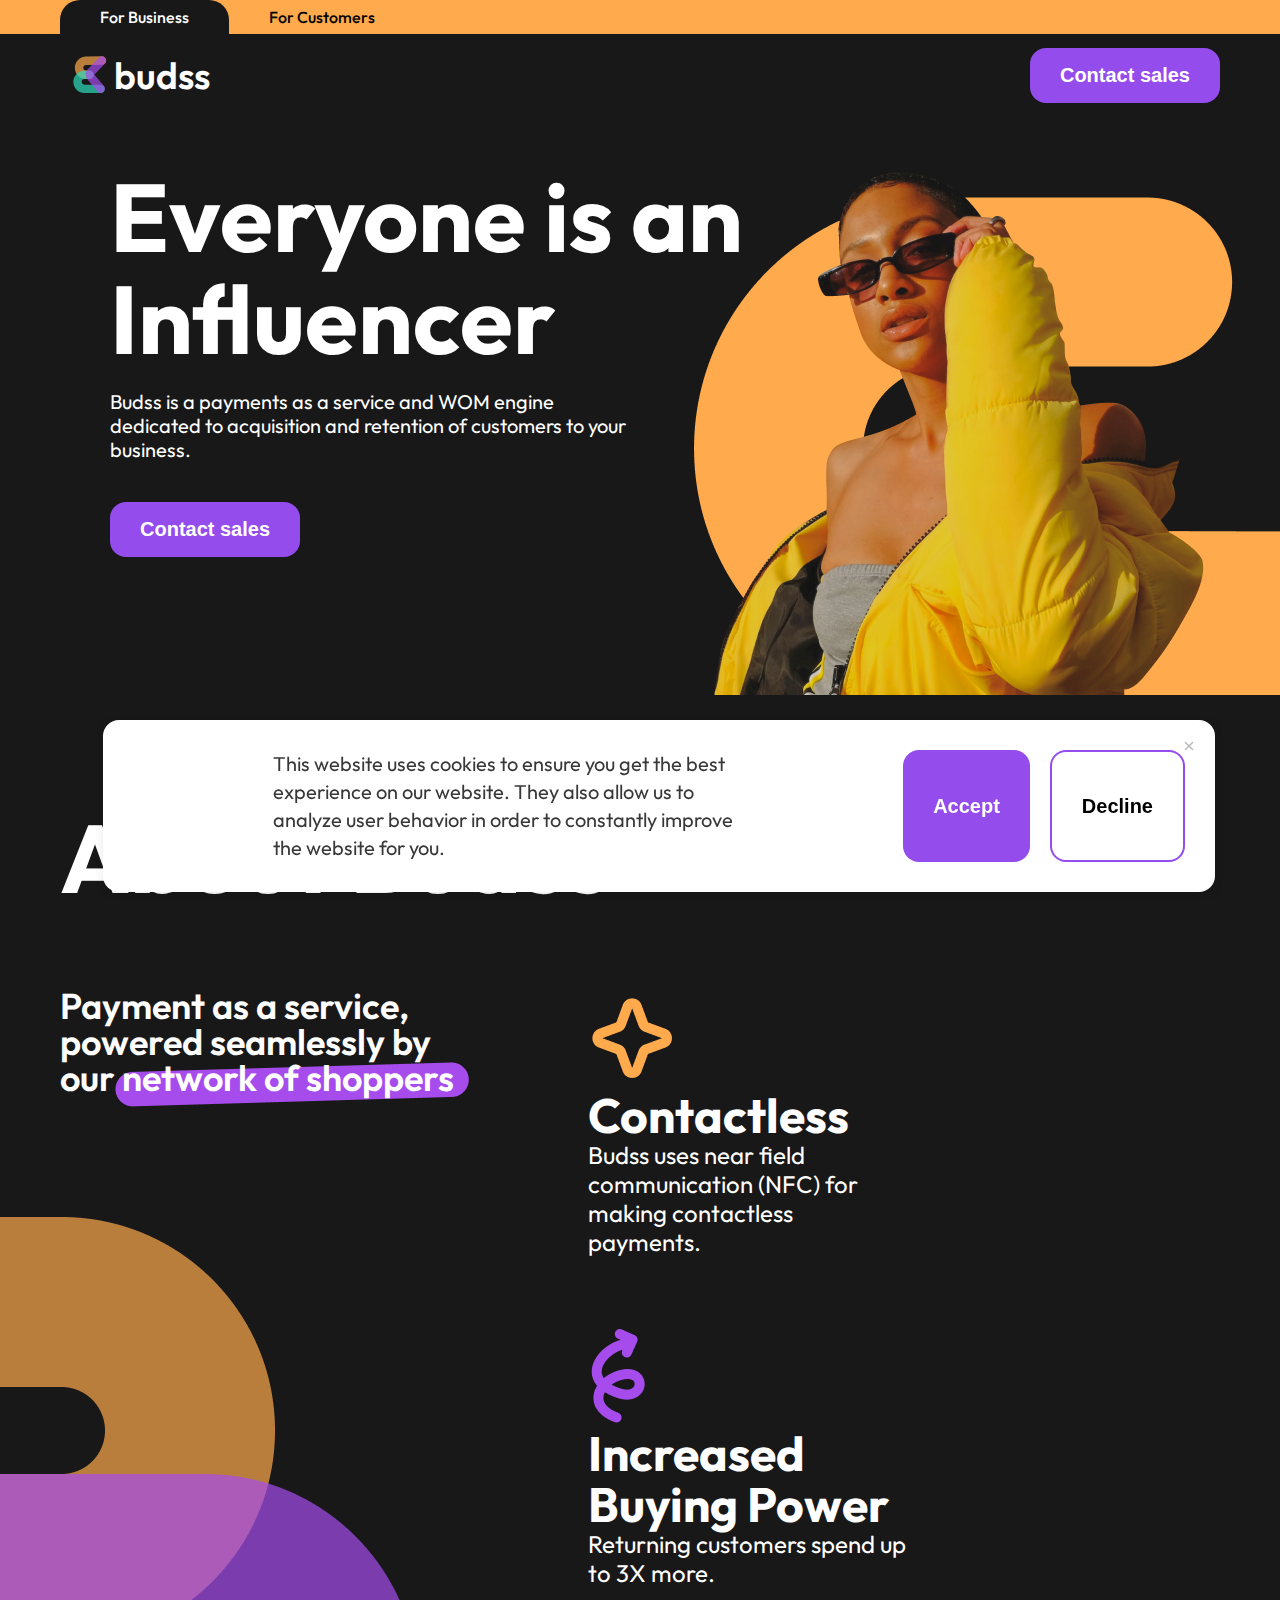
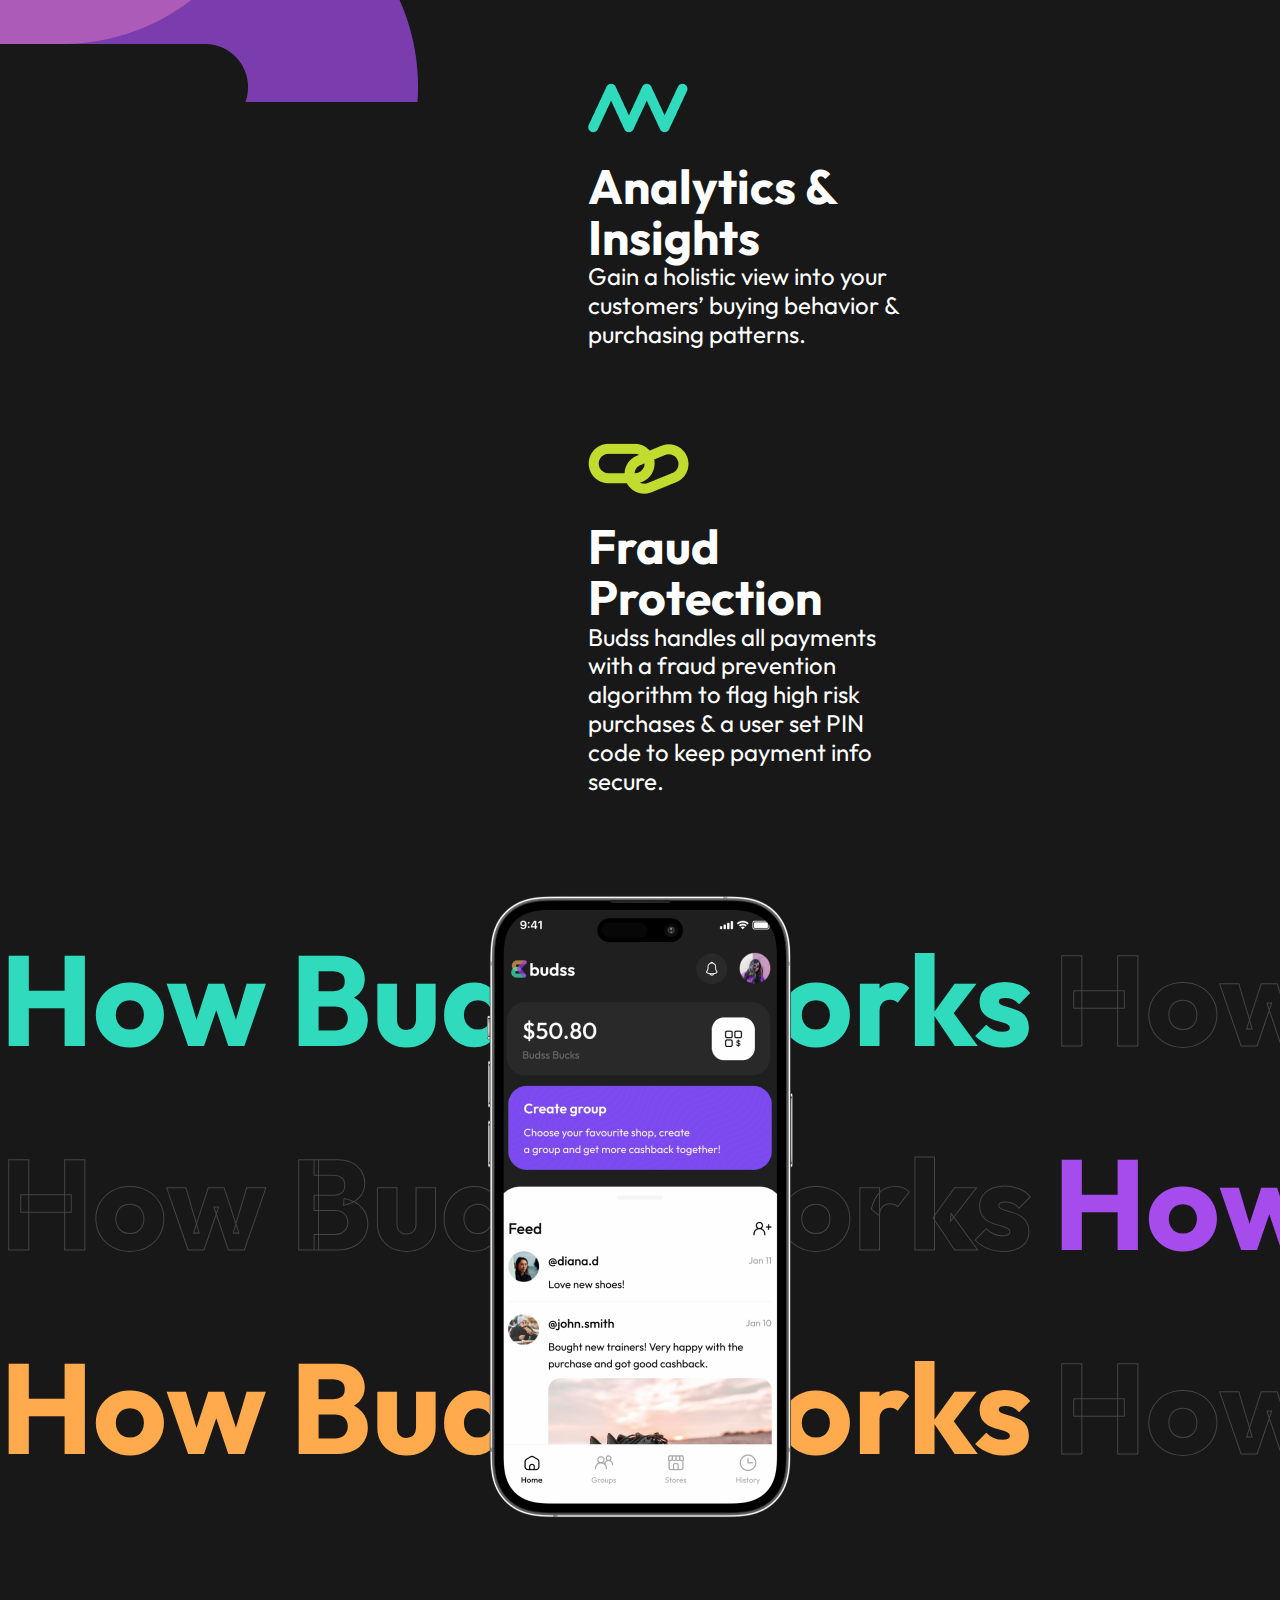
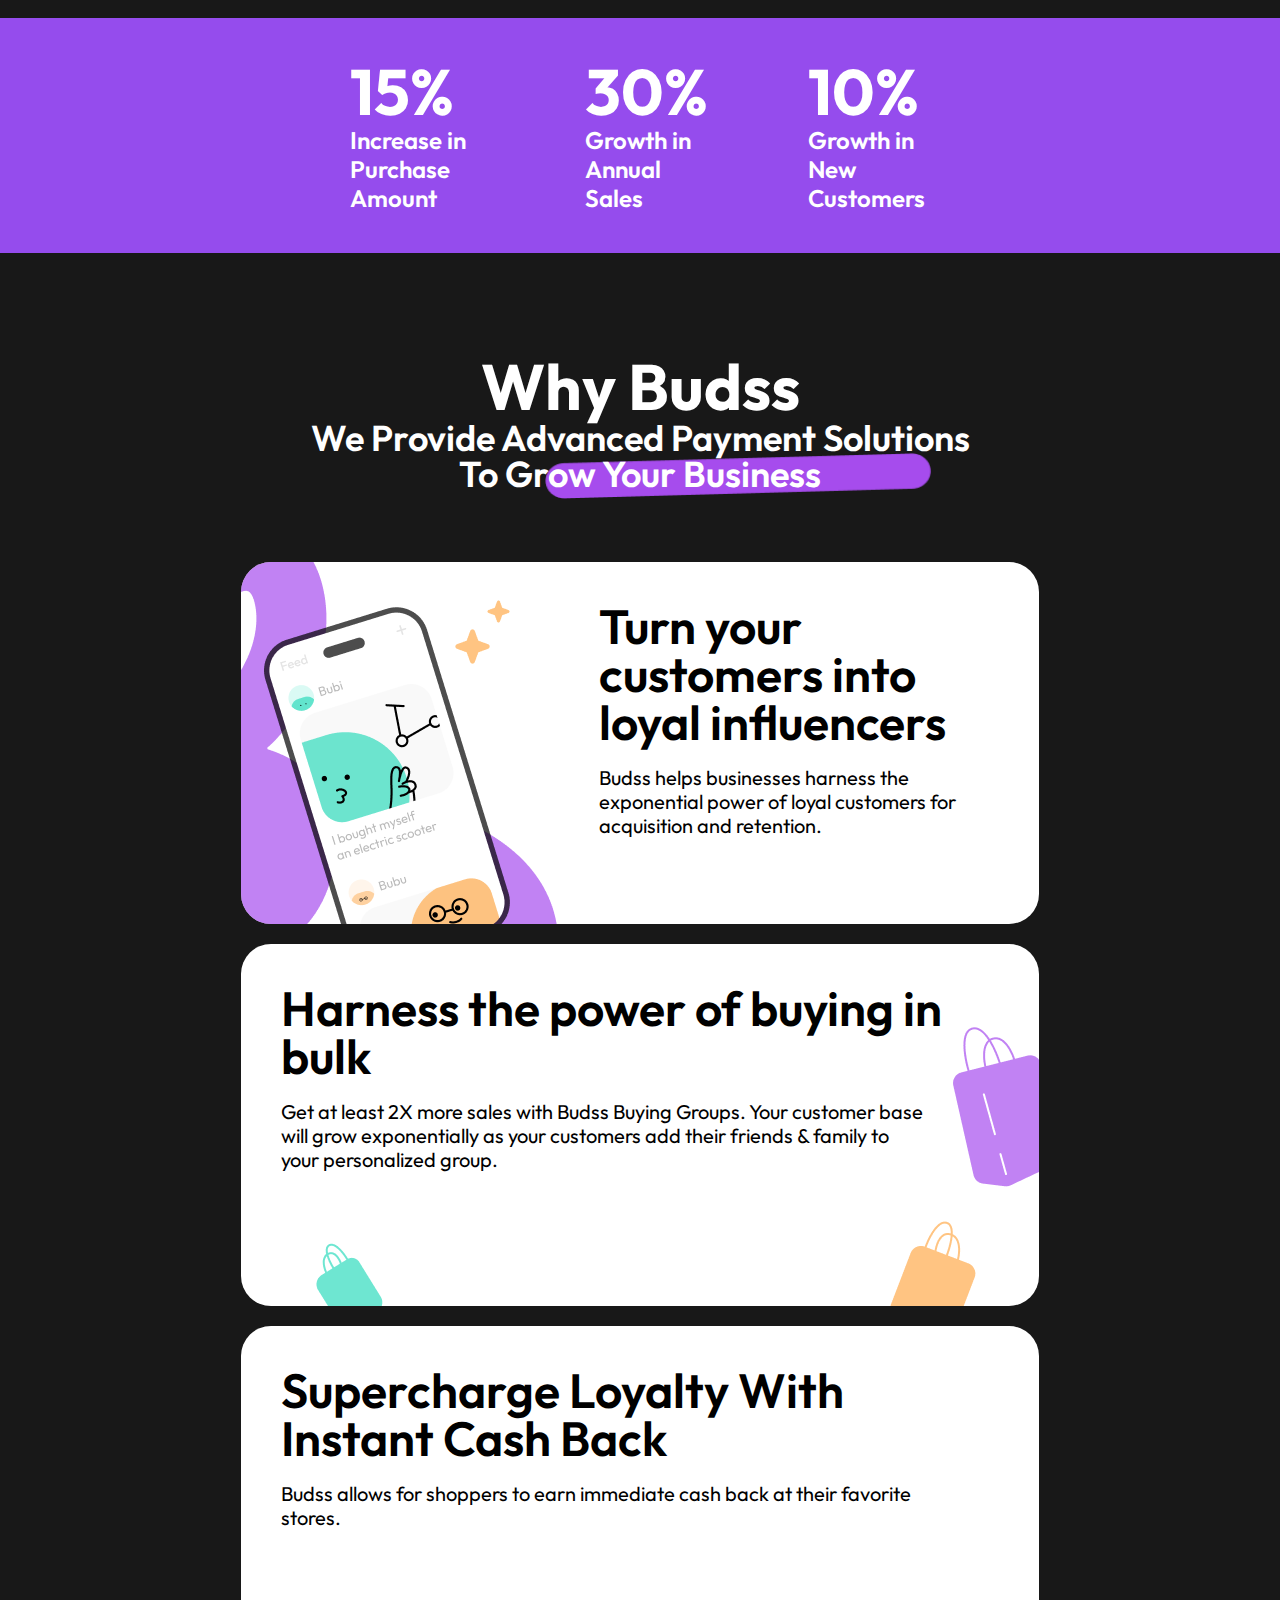
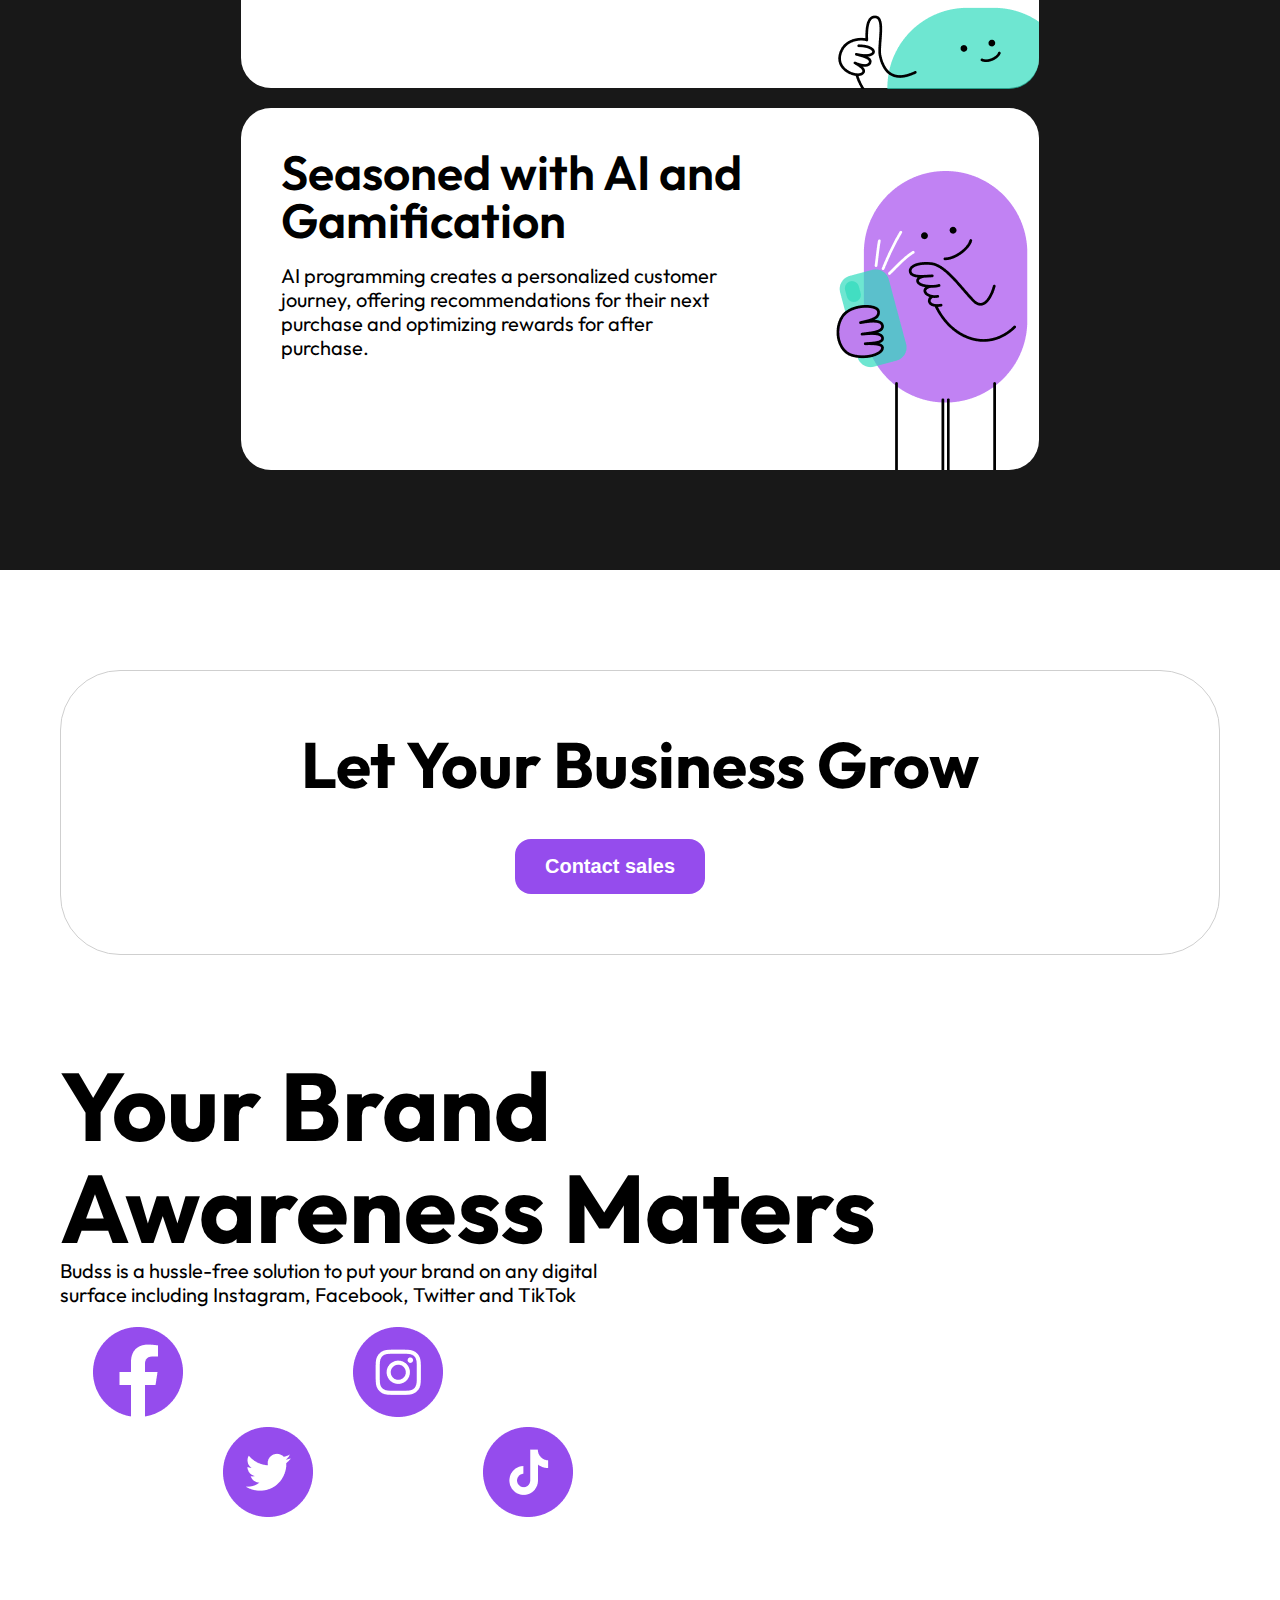
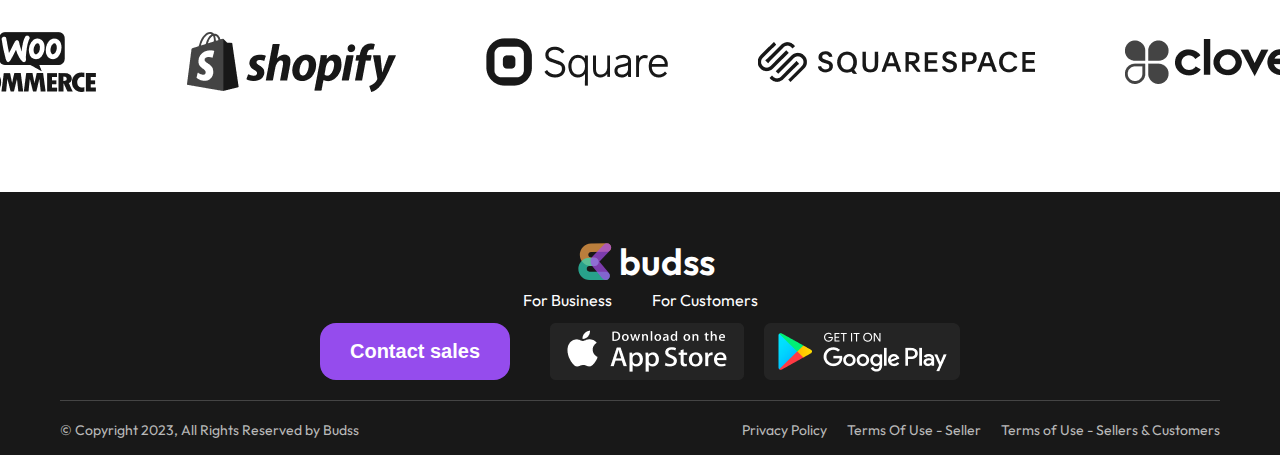
<file: budss/index.html>
<!DOCTYPE html>
<html lang="en">
<head>
    <meta charset="UTF-8">
    <meta name="viewport" content="width=device-width, initial-scale=1.0">
    <meta http-equiv="X-UA-Compatible" content="ie=edge">
    <title>Budss</title>

    <link rel="stylesheet" href="css/reset.css">
    <link rel="stylesheet" href="css/style.css">
</head>
<body>


<header class="header">
    <div class="menu__container">
        <nav class="menu">
            <ul class="menu__list">
                <li class="menu__list--item">
                    <a href="#" class="menu__list--link menu__active">For Business</a>
                </li>
                <li class="menu__list--item">
                    <a href="#" class="menu__list--link">For Customers</a>
                </li>
            </ul>
        </nav>
    </div>
    <div class="main-header">
        <a href="" class="logo">
            <img src="images/logo.svg" alt="" class="logo__img">
            <p class="logo__title">budss</p>
        </a>
        <button class="menu__btn">
            <span></span>
            <span></span>
            <span></span>
        </button>
        <button class="button__header button__menu" onclick="sendContacts()">
            Contact sales
        </button>
    </div>

    <div class="header__menu--list--mobile">
        <img src = "./images/Burger.png" alt="" class="burger">
        <button class="button__header button__menu--list--mobile" onclick="sendContacts()">
            Contact sales
        </button>
        <div class="footer__menu mobile__menu">
            <a href="#" class="menu__link">For Business</a>
            <a href="#" class="menu__link">For Customers</a>
            <a href="#" class="menu__link">Privacy Policy</a>
            <a href="#" class="menu__link">Terms Of Use - Seller</a>
            <a href="#" class="menu__link">Terms of Use - Sellers & Customers</a>
        </div>
    </div>
</header>


<main class="main">
    <section class="top">
        <div class="container top--inner">
            <div class="top__content">
                <div class="top__title">
                    Everyone is an Influencer
                </div>
                <div class="top__text">
                    Budss is a payments as a service and WOM engine dedicated to acquisition
                    and retention of customers to your business.
                </div>
                <button class="button__header" onclick="sendContacts()">
                    Contact sales
                </button>
            </div>
            <picture class="top__img">
                <source media="(max-width: 555px)" srcset="./images/top-content-min.png">
                <img src="./images/top-content.png" alt="" class="top__img-l">
            </picture>
        </div>
    </section>

    <section class="second">
        <div class="container second--inner">
            <div class="second__title">
                About Budss
            </div>
            <div class="second__content">
                <div class="second__text">
                    Payment as a service, powered seamlessly by our network of shoppers
                </div>
                <img src="./images/second_content-2.png" alt="" class="second_content-2">
                <img src="./images/second_content-1.png" alt="" class="second_content-1">
                <nav class="second__content__nav">
                    <ul class="second__content__nav--item">
                        <li class="second__content__nav--unit">
                            <div class="second__content__nav--unit--description">
                                <picture class="">
                                    <img src="./images/sc-1.png" alt="" class="">
                                </picture>
                                <div class="unit__description--title">
                                    Contactless
                                </div>
                                <div class="unit__description--text">
                                    Budss uses near field communication (NFC) for making contactless payments.
                                </div>
                            </div>
                        </li>
                        <li class="second__content__nav--unit">
                            <div class="second__content__nav--unit--description">
                                <picture class="">
                                    <img src="./images/sc-2.png" alt="" class="">
                                </picture>
                                <div class="unit__description--title">
                                    Increased Buying Power
                                </div>
                                <div class="unit__description--text">
                                    Returning customers spend up to 3X more.
                                </div>
                            </div>
                        </li>
                        <li class="second__content__nav--unit">
                            <div class="second__content__nav--unit--description">
                                <picture class="">
                                    <img src="./images/sc-3.png" alt="" class="">
                                </picture>
                                <div class="unit__description--title">
                                    Analytics & Insights
                                </div>
                                <div class="unit__description--text">
                                    Gain a holistic view into your customers’ buying behavior & purchasing patterns.
                                </div>
                            </div>
                        </li>
                        <li class="second__content__nav--unit">
                            <div class="second__content__nav--unit--description">
                                <picture class="">
                                    <img src="./images/sc-4.png" alt="" class="">
                                </picture>
                                <div class="unit__description--title">
                                    Fraud Protection
                                </div>
                                <div class="unit__description--text">
                                    Budss handles all payments with a fraud prevention algorithm to flag high risk
                                    purchases & a user set PIN code to keep payment info secure.
                                </div>
                            </div>
                        </li>
                    </ul>
                </nav>
            </div>
        </div>
    </section>


    <section class="third">
        <div class="container third--inner">
            <div class="text__iphone__content">
                <div class="first__line line">
                    <div class="blue__text">
                        How Budss Works
                    </div>
                    <div class="transparent">
                        How Budss Works
                    </div>
                    <div class="blue__text">
                        How Budss Works
                    </div>
                </div>
                <div class="second__line line">
                    <div class="transparent">
                        How Budss Works
                    </div>
                    <div class="lilac__text">
                        How Budss Works
                    </div>
                    <div class="transparent">
                        How Budss Works
                    </div>
                </div>
                <div class="third__line line">
                    <div class="orange__text">
                        How Budss Works
                    </div>
                    <div class="transparent">
                        How Budss Works
                    </div>
                    <div class="orange__text">
                        How Budss Works
                    </div>
                </div>
            </div>
            <div class="img__iphone">
                <picture class="iphone">
                    <source srcset="./images/iphone-min.png" media="(max-width: 770px)">
                    <img src="./images/iphone.png" alt="" class="">
                </picture>
            </div>
        </div>
    </section>


    <section class="fourth">
        <div class="container fourth--inner">
            <div class="fourth__content">
                <div class="percent">15%</div>
                <div class="percent__description">Increase in Purchase Amount</div>
            </div>
            <div class="fourth__content">
                <div class="percent">30%</div>
                <div class="percent__description">Growth in Annual Sales</div>
            </div>
            <div class="fourth__content">
                <div class="percent">10%</div>
                <div class="percent__description">Growth in New Customers</div>
            </div>
        </div>
    </section>


    <section class="fifth">
        <div class="container fifth--inner">
            <div class="fifth__title">
                Why Budss
            </div>
            <div class="fifth__text">
                We Provide Advanced Payment Solutions To Grow Your Business
            </div>
            <img alt='' src="./images/second_content-2.png" class="content-2">
            <div class="fifth__content">
                <div class="fifth__block">

                    <div class="fifth__content--t">
                        <div class="fifth__block--title">
                            Turn your customers into loyal influencers
                        </div>
                        <div class="fifth__block--text">
                            Budss helps businesses harness the exponential power of loyal customers for acquisition and
                            retention.
                        </div>
                    </div>
                    <picture>
                        <source srcset="./images/fifth-1-min.png" media="(max-width: 360px)">
                        <img src="./images/fifth-1.png" alt="" class="img__first">
                    </picture>
                </div>
                <div class="fifth__block">
                    <div class="fifth__content--t">
                        <div class="fifth__block--title">
                            Harness the power of buying in bulk
                        </div>
                        <div class="fifth__block--text">
                            Get at least 2X more sales with Budss Buying Groups. Your customer base will grow
                            exponentially as your customers add their friends & family to your personalized group.
                        </div>
                    </div>
                    <div class="img__second__fifth">
                        <img src="./images/fifth-2-1.png" alt="" class="fifth-2-1">
                        <img src="./images/fifth-2-2.png" alt="" class="fifth-2-2">
                        <img src="./images/fifth-2-3.png" alt="" class="fifth-2-3">
                    </div>
                </div>
                <div class="fifth__block">
                    <div class="fifth__content--t">
                        <div class="fifth__block--title">
                            Supercharge Loyalty With Instant Cash Back
                        </div>
                        <div class="fifth__block--text">
                            Budss allows for shoppers to earn immediate cash back at their favorite stores.
                        </div>
                    </div>
                    <img src="./images/fifth-3.png" alt="" class="fifth-3">
                </div>
                <div class="fifth__block">
                    <div class="fifth__content--t">
                        <div class="fifth__block--title">
                            Seasoned with AI and Gamification
                        </div>
                        <div class="fifth__block--text">
                            AI programming creates a personalized customer journey, offering recommendations for their
                            next
                            purchase and optimizing rewards for after purchase.
                        </div>
                    </div>
                    <img src="./images/fifth-4.png" alt="" class="fifth-4">
                </div>
            </div>
        </div>
    </section>

    <section class="sixth">
        <div class="container sixth--inner">
            <div class="sixth__title">
                Let Your Business Grow
            </div>
            <button class="button__header" onclick="sendContacts()">
                Contact sales
            </button>
        </div>
    </section>

    <section class="seventh">
        <div class="container seventh--inner">
            <div class="seventh__t">
                <div class="seventh__title">
                    Your Brand Awareness Maters
                </div>
                <div class="seventh__text">
                    Budss is a hussle-free solution to put your brand on any digital surface including Instagram,
                    Facebook, Twitter and TikTok
                </div>
            </div>
            <picture class="social">
                <img src="./images/facebook.png" alt="Facebook" class="social__top">
                <img src="./images/twitter.png" alt="Twitter" class="social__bottom">
                <img src="./images/inst.png" alt="Instagram" class="social__top">
                <img src="./images/tiktok.png" alt="TikTok" class="social__bottom">
            </picture>
        </div>
        <div class="company">
            <picture class="company__logos">
                <img src="./images/woo.png" alt="Woo">
                <img src="./images/shopify.png" alt="Shopify">
                <img src="./images/squere.png" alt="Squere">
                <img src="./images/squarespace.png" alt="squarespace">
                <img src="./images/clover.png" alt="Clover">
            </picture>
        </div>
    </section>

</main>

<div id="popup-overlay">
    <div id="popup">
        <div class="closeBtn" onclick="hidePopup()">
            <img src="./images/closeBlack.png" alt="" class="close">
        </div>
        <div class="cookies__text">
            This website uses cookies to ensure you get the best experience on our website.
            They also allow us to analyze user behavior in order to constantly improve the website for you.
        </div>
        <div class="cookies__buttons">
            <button class="accept" onclick="hidePopup()">
                Accept
            </button>
            <button class="decline" onclick="hidePopup()">
                Decline
            </button>
        </div>
    </div>
</div>

<div id="contacts--send--overlay">
    <div id="contacts--send">
        <form action="" class="contacts__form">
            <div class="closeBtnForm" onclick="closeWindow()">
                <img src="./images/closeBlack.png" alt="" class="close">
            </div>
            <label>
                <p>Name <span class="star">*</span></p>
                <input type="text" class="name input requiredInput" placeholder="Enter name" required>
            </label>
            <label>
                <p>Email <span class="star">*</span></p>
                <input type="email" class="email input requiredInput" placeholder="Enter email" required>
            </label>
            <label>
                <p>Phone number <span class="star">*</span></p>
                <input type="tel" id = "numberPhone" name = "phone" class="numberPhone input requiredInput"
                       placeholder="+7(000)000-00-00" required>
            </label>
            <label>
                <p>Company</p>
                <input type="text" class="company__input input" placeholder="Enter company">
            </label>
            <label>
                <p>Website/Store URL</p>
                <input type="text" class="website input" placeholder="Enter Website/Store URL">
            </label>
        </form>
        <p class="privacyPolicy">By submitting this form you are agreeing to Budss’s <a>Privacy Policy</a>
            and <a>Terms of Use</a></p>
        <button class="contacts__sales" onclick="hideContacts()" type="submit">
            Contact sales
        </button>
    </div>
</div>

<div id="finish__send__contacts">
    <div id="finish__send">
        <div class="closeBtnFinish" onclick="closeWindow()">
            <img src="./images/closeBlack.png" alt="" class="close">
        </div>
        <img alt="" src="./images/send__contacts.png" class="img__finish--send">
        <div class="thanks__title">
            Thank you!
        </div>
        <div class="thanks__text">
            Thank you, we have received your application and will contact you soon!
        </div>
        <button class="superBtn" onclick="closeWindow()">
            Super!
        </button>
    </div>
</div>

<footer class="footer">
    <div class="footer__content">
        <a href="" class="logo__footer">
            <img src="images/logo.svg" alt="" class="logo__img">
            <p class="logo__title">budss</p>
        </a>
        <div class="footer__menu">
            <a href="#" class="menu__link">For Business</a>
            <a href="#" class="menu__link">For Customers</a>
            <a class="menu__link mobile">Privacy Policy</a>
            <a class="menu__link mobile">Terms Of Use - Seller</a>
            <a class="menu__link mobile">Terms of Use - Sellers & Customers</a>
        </div>
        <div class="app_content">
            <button class="button__footer" onclick="sendContacts()">
                Contact sales
            </button>
            <picture class="app">
                <img src="./images/appstore.png" alt="">
                <img src="./images/googleplay.png" alt="">
            </picture>
        </div>
    </div>
    <hr/>
    <div class="footer__bottom">
        <div class="footer__copyright">
            © Copyright 2023, All Rights Reserved by Budss
        </div>
        <nav class="footer__menu">
            <ul class="footer__menu--item">
                <li class="footer__menu--link"><a href="#">Privacy Policy</a></li>
                <li class="footer__menu--link"><a href="#">Terms Of Use - Seller</a></li>
                <li class="footer__menu--link"><a href="#">Terms of Use - Sellers & Customers</a></li>
            </ul>
        </nav>
    </div>
</footer>
<script src="./js/main.js"></script>
</body>
</html>
</file>
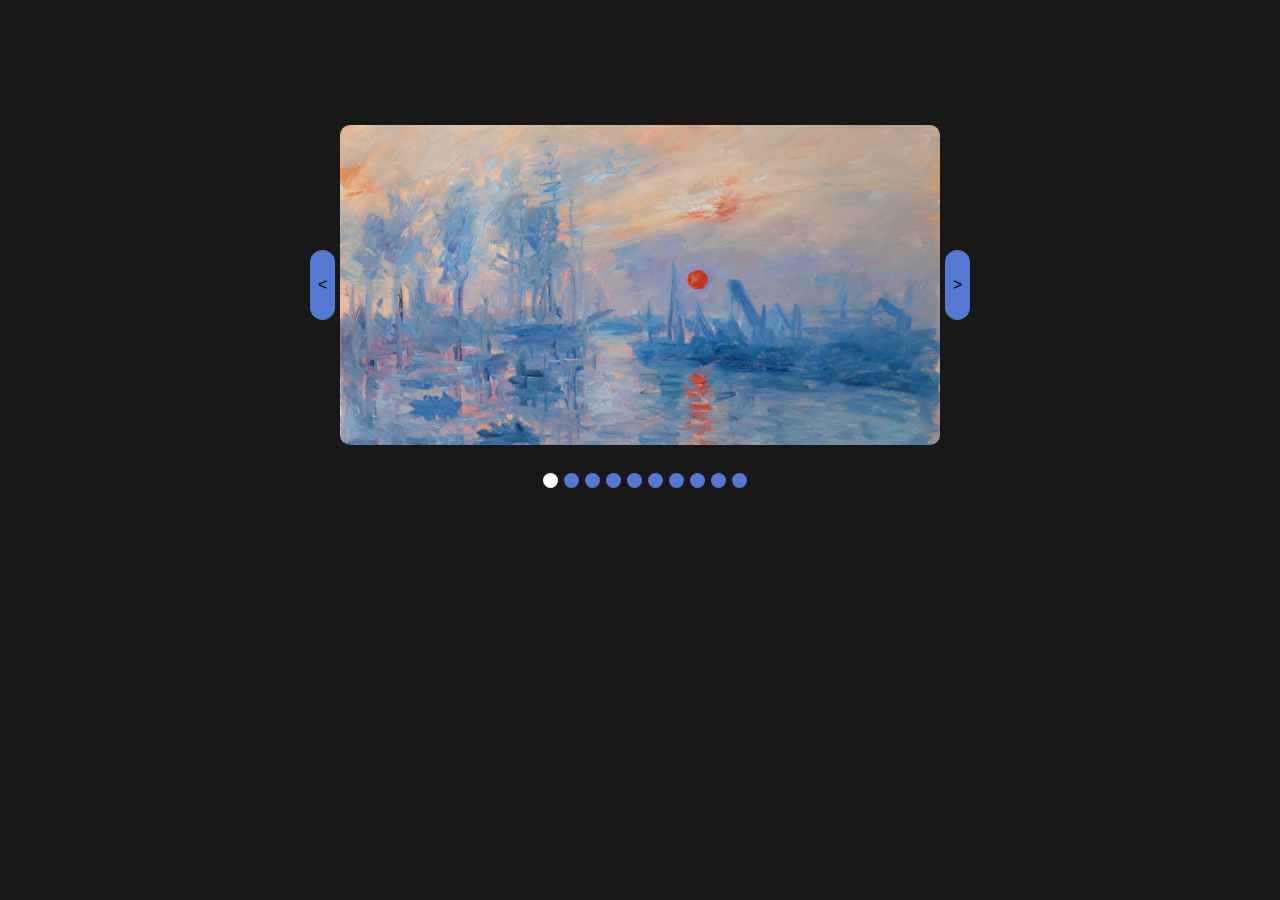
<file: slider/index.html>
<!DOCTYPE html>
<html lang="en">
<head>
    <meta charset="UTF-8">
    <meta name="viewport" content="width=device-width, initial-scale=1.0">
    <meta http-equiv="X-UA-Compatible" content="ie=edge">
    <title>Slider</title>
    <link rel="stylesheet" href="styles.css">
</head>
<body>
<div id="main">
    <button id = "btnL" class="left btn" onclick="left()"><</button>
        <div id="scr" class="img"></div>
    <button id = "btnR" class="right btn" onclick="right()">></button>
        <div class="dotsContainer" ></div>
</div>
<script src="script.js"></script>
</body>
</html>
</file>
<file: budss/css/style.css>
@font-face {
    font-family: 'Outfit';
    font-weight: 400;
    font-style: normal;
    src: url("./../fonts/Outfit-Regular.woff") format('woff');
}
@font-face {
    font-family: 'Outfit';
    font-weight: 500;
    font-style: normal;
    src: url("./../fonts/Outfit-Medium.woff2") format('woff2');
}
@font-face {
    font-family: 'Outfit';
    font-weight: 600;
    font-style: normal;
    src: url("./../fonts/Outfit-SemiBold.woff") format('woff');
}
@font-face {
    font-family: 'Outfit';
    font-weight: 700;
    font-style: normal;
    src: url("./../fonts/Outfit-Bold.woff2") format('woff2');
}
html {
    background-color: #181818;
    font-family: Outfit;
    box-sizing: border-box;
}

*,
*::after,
*::before {
    box-sizing: inherit;
}

button{
    cursor: pointer;
}
.container {
    max-width: 1440px;
    margin: 0 auto;
}

.menu__container {
    background-color: #FFAA4C;
}

.menu__list {
    display: flex;
    margin-left: 60px;
}

.menu__list--item {
    display: flex;
    justify-content: center;
    align-items: center;
    gap: 10px;
    color: black;
}

.menu__list--link {
    color: black;
    font-size: 16px;
    font-weight: 500;
    padding: 9px 40px;
    border-radius: 20px 20px 0 0;
}

a {
    text-decoration: none;
    color: inherit;
}

ul {
    list-style: none;
}

.menu__active {
    background-color: #181818;
    color: white;
}

.main-header {
    display: flex;
    justify-content: space-between;
    align-items: center;
}

.header__menu--list--mobile {
    display: none;
}

.menu__btn {
    display: none;
    width: 40px;
    height: 40px;
    background-color: transparent;
    flex-direction: column;
    justify-content: space-between;
    border: none;
    padding: 10px 8px;
    margin-right: 16px;
}

.menu__btn span {
    height: 2px;
    width: 24px;
    background-color: white;
}

.button__menu--list--mobile {
    display: none;
}

.logo {
    display: flex;
    margin: 11px 0 11px 60px;
    align-items: center;
}

.logo__img {
    padding: 11px 7px 11px 13px;
}

.logo__title {
    color: white;
    font-size: 37px;
    font-style: normal;
    font-weight: 600;
    line-height: 17px;
    text-align: center;
}

.button__header {
    padding: 16px 30px;
    margin-right: 60px;
    background-color: #954CED;
    border-radius: 16px;
    border: #954CED;
    color: white;
    font-size: 20px;
    font-weight: 600;
}

.top {
    padding: 50px 0 150px;
}

.top__content {
    color: white;
    margin-left: 110px;
}

.top__title {
    width: 671px;
    font-size: 96px;
    font-weight: 700;
    line-height: 106%;
}

.top__text {
    font-size: 20px;
    font-weight: 400;
    line-height: 120%;
    padding-bottom: 40px;
    padding-top: 20px;
    width: 534px;
}

.top--inner {
    position: relative;
}

.top__img {
    position: absolute;
    top: 0;
    right: 0;
}

.second--inner {
    color: white;
    margin-top: 100px;
    position: relative;
}

.second__title {
    font-size: 96px;
    font-weight: 700;
    line-height: 106%;
    margin-left: 60px;
    margin-bottom: 80px;
}

.second__content {
    display: flex;
}

.second__text {
    font-size: 36px;
    font-weight: 600;
    margin-left: 60px;
    max-width: 397px;
    margin-right: 131px;
    position: revert;
    z-index: 2;
}

.second__content__nav--item {
    display: flex;
    flex-wrap: wrap;
    gap: 70px;
}

.second_content-2 {
    position: absolute;
    left: 115px;
    top: 255px
}

.second_content-1 {
    position: absolute;
    top: 406px;
}

.second__content__nav--unit--description {
    display: inline-flex;
    flex-direction: column;
    align-items: flex-start;
    width: 320px;
}

.unit__description--title {
    font-size: 48px;
    font-weight: 700;
    line-height: 106%;
}

.unit__description--text {
    font-size: 24px;
    font-weight: 400;
    line-height: 120%;
}

.iphone {
    position: relative;
    top: 100px;
    display: flex;
    justify-content: center;
    align-items: center;
}


.line {
    display: flex;
    justify-content: center;
    align-items: flex-start;
    gap: 20px;

}

.first__line {
    white-space: nowrap;
    animation: first__line 30s infinite linear;
    padding-bottom: 68px;
    padding-top: 136px;
}


.second__line {
    white-space: nowrap;
    animation: second__line 30s infinite linear;
    padding-bottom: 68px;
}


.third__line {
    white-space: nowrap;
    animation: third__line 30s infinite linear;

}

.first__line:after {
    content: "How Budss Works";
    color: transparent;
    -webkit-text-stroke: 1px #444444;
}

.second__line:after {
    content: "How Budss Works";
    color: #A64CED;
}

.third__line:after {
    content: "How Budss Works";
    color: transparent;
    -webkit-text-stroke: 1px #444444;
}

.third--inner {
    position: relative;
    overflow: hidden;
    padding-bottom: 200px;
}

@keyframes first__line {
    0% {
        transform: translateX(-50%)
    }
    100% {
        transform: translateX(0%)
    }
}

@keyframes second__line {
    0% {
        transform: translateX(0%)
    }
    100% {
        transform: translateX(-50%)
    }
}

@keyframes third__line {
    0% {
        transform: translateX(-50%)
    }
    100% {
        transform: translateX(0%)
    }
}

.blue__text {
    color: #2FDBBC;
}

.lilac__text {
    color: #A64CED;
}

.orange__text {
    color: #FFAA4C;
}

.transparent {
    color: transparent;
    -webkit-text-stroke: 1px #444444;

}

.text__iphone__content {
    position: absolute;
    font-size: 128px;
    font-weight: 700;
    line-height: 106%;
}


.fourth--inner {
    position: relative;
    background-color: #954CED;

    gap: 100px;
    padding: 40px 350px;
    color: white;
    display: flex;
    justify-content: center;
    align-items: center;
}

.percent {
    font-size: 64px;
    font-weight: 700;
    line-height: 106%;
}

.percent__description {
    font-size: 24px;
    font-weight: 600;
    line-height: 120%;
}

.fifth__block--title {
    font-size: 48px;
    font-weight: 600;
    margin-bottom: 20px;
}

.fifth--inner {
    display: flex;
    flex-direction: column;
    padding: 100px 70px;
    position: relative;
}

.fifth__title {
    text-align: center;
    font-size: 64px;
    font-weight: 700;
    line-height: 106%;
    color: white;
}

.fifth__text {
    z-index: 2;
    text-align: center;
    width: 664px;
    font-size: 36px;
    font-weight: 600;
    color: white;
    margin: 0 auto;

}

.content-2 {
    position: absolute;
    top: 200px;
    left: 545px;
    width: 387px;
    height: 46px;
}

.fifth__content {
    display: flex;
    gap: 20px;
    flex-wrap: wrap;
    margin-top: 70px;
}

.fifth__block:first-child {
    max-width: 733px;
    display: flex;
    flex-direction: row-reverse;
}

.fifth__block:last-child {
    max-width: 733px;
}

.fifth__block--text {
    font-size: 20px;
    font-weight: 400;
    line-height: 120%;
    width: 90%;
}

.fifth__block {
    height: 362px;
    background-color: white;
    border-radius: 30px;
    display: flex;
    max-width: 547px;
    position: relative;
}

.fifth-2-1 {
    position: absolute;
    bottom: 0;
    left: 72px;
}

.fifth-2-2 {
    bottom: 0;
    right: 60px;
    position: absolute;

}

.fifth-2-3 {
    right: 0;
    top: 80px;
    position: absolute;
}

.fifth-3 {
    position: absolute;
    width: 202px;
    height: 83px;
    top: 280px;
    right: 0;
    border-radius: 0 0 30px 0;
}

.fifth-4 {
    position: relative;
    bottom: -61px;
    width: 210px;
    height: 301px;
}

.fifth__content--t {
    padding: 40px 40px 50px 40px;
    gap: 20px;
}

.img__first {
    border-radius: 30px 0 0 30px;
}

.sixth--inner {
    display: flex;
    padding: 60px 0px;
    margin: 0px 60px;
    flex-direction: column;
    justify-content: center;
    align-items: center;
    gap: 40px;
    border-radius: 60px;
    border: 1px solid #CFCFCF;
}

.sixth {
    padding: 100px 0;
    background-color: white;
}

.sixth__title {
    font-size: 64px;
    font-weight: 700;
    line-height: 106%;
}

.container.seventh--inner {
    max-width: 100%;
}

.seventh--inner {
    background-color: white;
    display: flex;
    padding-bottom: 100px;
}

.seventh__title {
    font-size: 96px;
    font-weight: 700;
    line-height: 106%;
    width: 822px;
}

.seventh__t {
    display: inline-flex;
    flex-direction: column;
    align-items: flex-start;
    margin-left: 60px;
}

.seventh__text {
    font-size: 20px;
    font-weight: 400;
    line-height: 120%;
    width: 537px;
}

.social {
    display: flex;
    align-items: center;
    gap: 40px;
    padding-left: 33px;
}

.social__top {
    padding-bottom: 100px;
}

.social__bottom {
    padding-top: 100px;
}

.company {
    background-color: white;
    padding: 15px 60px 100px 60px;
}

.company__logos {
    display: flex;
    gap: 90px;
    align-items: center;
    justify-content: center;
    
}


#popup-overlay {
    top: 0;
    left: 0;
    width: 100%;
    height: 100%;
    background-color: transparent;
    display: block;
}

#popup {
    position: fixed;
    top: 80%;
    left: 1%;
    background-color: #fff;
    margin: 0 65px 30px 90px;
    padding: 30px;
    gap: 140px;
    border-radius: 16px;
    box-shadow: 0 2px 10px rgba(0, 0, 0, 0.1);
    display: flex;
    font-size: 20px;
    font-weight: 300;
    line-height: 140%;
    z-index: 3;
}

.cookies__text {
    color: #383838;
}

.accept {
    display: flex;
    padding: 16px 30px;
    justify-content: center;
    align-items: center;
    background-color: #954CED;
    border-radius: 16px;
    border: none;
    font-size: 20px;
    font-weight: 600;
    color: white;
}

.decline {
    display: flex;
    padding: 16px 30px;
    justify-content: center;
    align-items: center;
    background-color: white;
    border-radius: 16px;
    border: 2px solid #954CED;
    font-size: 20px;
    font-weight: 600;
    color: black;
}

.cookies__buttons {
    display: flex;
    gap: 20px;
}

.error {
    color: #EC1211;
}

.fields {
    color: #EC1211;
}

#contacts--send--overlay {
    position: fixed;
    top: 0;
    left: 0;
    width: 100%;
    height: 100%;
    background-color: rgba(0, 0, 0, 0.5);
    display: none;
    z-index: 4;
}

#contacts--send {
    position: absolute;
    top: 50%;
    left: 50%;
    transform: translate(-50%, -50%);
    background-color: #fff;
    box-shadow: 0 2px 10px rgba(0, 0, 0, 0.5);
    display: flex;
    flex-direction: column;
    align-items: flex-start;
    gap: 20px;
    padding: 40px;
    border-radius: 20px;
    border: none;
    width: min-content;
}

#finish__send__contacts {
    position: fixed;
    top: 0;
    left: 0;
    width: 100%;
    height: 100%;
    background-color: rgba(0, 0, 0, 0.5);
    display: none;
    z-index: 4;
}

#finish__send {
    position: absolute;
    top: 50%;
    left: 50%;
    transform: translate(-50%, -50%);
    background-color: #fff;
    box-shadow: 0 2px 10px rgba(0, 0, 0, 0.5);
    display: flex;
    padding: 40px;
    flex-direction: column;
    gap: 20px;
    border-radius: 20px;
    border: none;
    width: min-content;
    align-items: stretch;
}

.img__finish--send {
    display: flex;
    padding: 24px 34px 3px 15px;
    align-items: center;
}

.thanks__title {
    font-size: 36px;
    font-weight: 600;
    color: #A64CED;
    text-align: center;
}

.thanks__text {
    font-size: 24px;
    font-weight: 400;
    line-height: 120%;
    text-align: center;
    color: #444;
    width: 345px;
}

.superBtn {
    display: flex;
    padding: 16px 30px;
    justify-content: center;
    align-items: center;
    border-radius: 16px;
    border: none;
    background-color: #954CED;
    color: white;
    font-size: 20px;
    font-weight: 600;
}

.star {
    color: #FF6C2D;
}

.errorBorder {
    width: 305px;
    font-size: 14px;
    font-weight: 400;
    line-height: 22px;
    display: flex;
    padding: 10px 16px;
    align-items: center;
    gap: 10px;
    align-self: stretch;
    border-radius: 14px;
    border: 1px solid #F1F1F1;
}

.close {
    width: 20px;
    position: absolute;
    right: 16px;
    top: 16px;
    z-index: 8;
}

.input {
    width: 305px;
    font-size: 14px;
    font-weight: 400;
    line-height: 22px;
    display: flex;
    padding: 10px 16px;
    align-items: center;
    gap: 10px;
    align-self: stretch;
    border-radius: 14px;
    border: 1px solid #F1F1F1;

}

.privacyPolicy {
    font-size: 14px;
    font-weight: 300;
    line-height: 140%;
}

label {
    gap: 4px;
}

.privacyPolicy a {
    text-decoration-line: underline;
    color: #954CED;
}

.contacts__sales {
    display: flex;
    height: 57px;
    padding: 16px 30px;
    justify-content: center;
    align-items: center;
    border-radius: 16px;
    border: none;
    background-color: #B9B9B9;
    font-size: 20px;
    font-weight: 600;
    color: white;
}

.contacts__form {
    display: flex;
    flex-direction: column;
    gap: 10px;
    font-size: 14px;
    font-weight: 500;
    line-height: 22px;
}

.logo__footer {
    display: flex;
    align-items: center;
}

.footer__content {
    display: flex;
    align-items: center;
    justify-content: space-between;
    flex-direction: column;
    padding: 40px 60px 20px 60px;
    
}

.footer__menu {
    display: flex;
    gap: 40px;
    margin-bottom: 15px;
}

.app_content {
    display: flex;
}

.button__footer {
    padding: 16px 30px;
    margin-right: 40px;
    background-color: #954CED;
    border-radius: 16px;
    border: #954CED;
    color: white;
    font-size: 20px;
    font-weight: 600;
}

.app {
    display: flex;
    gap: 20px;
    align-items: center;
}

.menu__link {
    color: white;
}

hr {
    display: block;
    height: 2px;
    border: 0;
    margin: 0 60px;
    border-top: 1px solid #444;
    padding-bottom: 20px;
}

.footer__bottom {
    display: flex;
    justify-content: space-between
}

.footer__copyright {
    font-size: 14px;
    font-weight: 300;
    line-height: 140%;
    color: #B9B9B9;
    padding-left: 60px;
}

.footer__menu--item {
    display: flex;
    gap: 20px;
    padding-right: 60px;
}

.footer__menu--link {
    font-size: 14px;
    font-weight: 300;
    line-height: 140%;
    color: #B9B9B9;
}

.mobile {
    display: none;
}


@media (max-width: 1439px) {
    .fifth__block {
        max-width: 70%;
    }

    .fifth__content {
        justify-content: center;
    }

    .fifth__block:first-child {
        max-width: 70%;
    }

    .fifth__block:last-child {
        max-width: 70%;
    }
}

@media (max-width: 1410px) {
    .seventh--inner {
        display: flex;
        flex-direction: column;
        align-items: baseline;
    }

    .social {
        padding-top: 20px;
    }
}

@media (max-width: 1250px) {
    .content-2 {
        left: 430px;
    }
    #popup{
        margin: 0 20px;
        gap: 40px;
    }
    .company__logos{
        flex-wrap: wrap;
    }
    .top__img-l{
        width: 80%;
        right: -200px;
        position: relative;
    }
}

@media (max-width: 1110px) {
    .fifth__block:first-child{
        max-width: 100%;
    }
    .fifth__block{
        max-width: 100%;
    }
    .fifth__block:last-child{
        max-width: 100%;
    }
    .top__img-l{
        width: 60%;
        top: 50px;
        right: -235px;
    }
    .content-2{
        left: 350px;
    }
}

@media (max-width: 1070px) {
    .content-2 {
        left: 340px;
    }
    .top__img-l{
        width: 50%;
        top: 100px;
        right: -300px;
    }
}


@media (max-width: 935px) {

    .top__img-l{
        width: 50%;
        top: 300px;
        right: -300px;
        position: relative;
    }
}

@media (max-width: 770px) {

    .container {
        padding: 0 16px;
    }

    .menu__btn {
        display: flex;
    }

    .menu__list {
        margin-left: 0;
    }

    .header__menu--list--mobile {
        display: flex;
        width: 100%;
        height: 150%;
        background-color: #181818;
        color: #FFF8F3;
        flex-direction: column;
        gap: 20px 0;
        padding: 15px 16px 25px 16px;
        position: absolute;
        left: 0;
        top: 0;
        transform: translateY(-110%);
        transition: transform .5s ease;
        z-index: 5;
    }

    .burger {
        width: 40px;
        position: relative;
        margin-left: auto;
        margin-bottom: 125px;
    }
    .mobile__menu{
        flex-direction: column;
    }
    .button__menu--list--mobile {
        display: flex;
        margin: 0px 0px 177px 0px;
        justify-content: center;
    }

    .header__menu--list--mobile.menu--open {
        transform: translateY(0%);
    }


    .top__title {
        font-size: 40px;
        font-weight: 700;
        line-height: 106%;
        width: 100%;
    }
    .top__text {
        font-size: 16px;
        font-weight: 400;
        width: 100%;
    }
    .top__content {
        display: flex;
        flex-direction: column;
        margin-left: 60px;
    }
    .button__menu {
        display: none;
    }
    .top__img-l{
        top: 230px;

    }
    .top {
        padding: 50px 0 150px;
    }
    .button__header {
        margin-right: 0;
    }

    .second--inner {
        display: flex;
        padding: 0px 16px;
        flex-direction: column;
        align-items: flex-start;
        gap: 40px;
        margin-top: 40px;
    }

    .second__content {
        display: flex;
        flex-direction: column;
    }

    .second__title {
        font-size: 40px;
        margin-bottom: 30px;
        margin-left: 0;
    }

    .second__text {
        font-size: 24px;
        margin-left: 0;
        padding-bottom: 40px;
        margin-right: 0;
    }

    .second__content__nav--item {
        gap: 60px;
    }

    .second_content-1 {
        display: none;
    }
    .second_content-2 {
        display: none;
    }
    .unit__description--title {
        font-size: 32px;
        padding-bottom: 16px;
    }

    .unit__description--text {
        font-size: 16px;
    }
    .first__line {
        padding-bottom: 93px;
    }

    .second__line {
        padding-bottom: 93px;
    }

    .container.third--inner {
        padding-bottom: 120px;
    }

    .iphone {
        top: 80px
    }

    .text__iphone__content {
        font-size: 48px;
    }

    .percent {
        font-size: 40px;
    }

    .percent__description {
        font-size: 20px;
    }
    .fourth--inner {
        align-items: flex-start;
        padding: 40px 16px;
        gap: 40px;
        margin: 40px 0;
    }
    .fourth__content {
        display: flex;
        align-items: center;
        gap: 20px;
    }
    .fifth--inner {
        padding: 40px 16px;
    }
    .fourth--inner {
        display: flex;
        flex-direction: column;
    }


    .img__first {
        position: relative;
        border-radius: 0 0 0 30px;
        left: 0px;
        bottom: -2px;
    }


    .fifth__content--t {
        display: flex;
        flex-direction: column;
        padding: 20px 20px 0 20px;
        gap: 16px;
    }

    .fifth__block {
        display: flex;
        flex-direction: column;
        align-items: center;
        gap: 5px;
        align-self: stretch;
        width: 100%;
        height: 100%;
        flex-wrap: nowrap;
        justify-content: space-between;
        max-width: none;
    }

    .fifth__block:first-child {
        max-width: none;
        align-items: flex-start;
        flex-direction: column;
    }

    .fifth__block:last-child {
        max-width: none;
        align-items: flex-start;
        flex-direction: column;
    }

    .fifth-2-1 {
        position: relative;
        padding: 0;
        left: -40px;
        top: 2px;
    }

    .fifth-2-2 {
        position: relative;
        padding: 0;
        top: 2px;
        right: 0;
    }

    .fifth-2-3 {
       display: none;
    }

    .fifth-3 {
        position: relative;
        padding: 0;
        right: -63px;
        top: 0;
    }

    .fifth-4 {
        position: relative;
        padding: 0;
        width: 143px;
        height: 185px;
        left: 140px;
        bottom: 0;
    }

    .fifth__block--title {
        font-size: 32px;
        font-weight: 700;
        margin: 0;
        line-height: 106%;
    }

    .fifth__block--text {
        font-size: 16px;
        line-height: normal;
    }
    .fifth__title {
        font-size: 40px;
        padding-bottom: 20px;
    }
    .fifth__text {
        font-size: 24px;
        width: 100%;
        line-height: 120%;
    }

    .content-2 {
        display: none;
    }


    .sixth {
        padding: 40px 0px;
        margin-top: 40px;
    }

    .sixth__title {
        font-size: 40px;
    }

    .sixth--inner {
        margin: 0 16px;
        text-align: center;
        padding: 40px 16px;
        align-items: stretch
    }
    .seventh__t {
        gap: 20px;
    }


    .seventh__title {
        font-size: 40px;
        width: 100%;
    }

    .container.seventh--inner {
        padding: 0 6px 40px 14px;
    }

    .seventh__text {
        width: 100%;
    }

    .seventh__t {
        margin-left: 0;
    }
    .social {
        gap: 28px;
        padding: 20px 0 0 0;
    }

    .social__top {
        width: 64px;
        padding-bottom: 65px;
    }

    .social__bottom {
        width: 64px;
        padding-top: 65px;
    }
    .company {
        padding: 50px 20px;
    }

    .company__logos {
        display: flex;
        justify-content: center;
        align-items: flex-start;
        gap: 30px;

    }
    .footer__menu--item {
        display: none;
    }

    hr {
        margin: 0 16px;
    }

    .footer__copyright {
        padding-left: 16px;
        line-height: 150%;
    }

    .footer__content {
        display: flex;
        flex-direction: column;
        padding: 20px 16px 40px 16px;
        align-items: flex-start;
        gap: 40px;
    }

    .app_content {
        display: flex;
        flex-direction: column;
        gap: 40px;
    }

    .footer__menu {
        flex-direction: column;
        gap: 16px;
    }

    .mobile {
        display: flex;

    }

    .app {
        display: flex;
        flex-direction: column;
        width: 194px;
    }
    #popup {
        font-size: 20px;
        flex-direction: column;
        margin: 0 20px;
        gap: 40px;
        top: 15%;
        padding: 0 20px 30px 20px;
        left: 0;
    }

    .close {
        padding: 0;
        right: 0;
    }

    .cookies__text {
        font-size: 20px;
        font-weight: 300;
        line-height: 140%;
    }

    .closeBtn {
        position: relative;
    }

    .cookies__buttons {
        flex-direction: column;
    }

    #contacts--send--overlay{
        z-index: 7;
    }
    #contacts--send {
        padding: 20px 16px;
        gap: 10px;
        align-items: stretch;
    }

    #finish__send {
        padding: 10px 40px 40px 40px;
    }

    .img__finish--send {
        width: 229px;
        margin: 0 auto;
    }

    .thanks__title {
        font-size: 24px;
    }

    .thanks__text {
        font-size: 20px;
        width: 100%;
    }

    .closeBtnFinish {
        position: relative;
        right: -20px;
        top: -10px;
    }

    .closeBtnForm {
        top: -15px;
        position: relative;
    }

}
@media (max-width: 555px) {
    .top__img-l {
        width: 275px;
        width: 100%;
        top: 0;
        right: 55px;
    }
    .top__img {
        position: relative;
        top: 137px;
        padding-right: 0;
        margin-right: 0;
        padding-left: 70px;
    }
    .top__content{
        margin-left: 0;
    }
    .menu__list--link {
        font-size: 16px;
    }

    .logo__title {
        font-size: 30px;
    }

    .logo {
        margin: 15px 0;
    }
    .button__footer {
        display: none;
    }

}

@media (max-width: 360px) {


    .top--inner {
        position: relative;
    }

    .top__img {
        position: relative;
        top: 137px;
        padding-right: 0;
        margin-right: 0;
        padding-left: 70px;
    }

    .fifth-2-3 {
        position: relative;
        padding: 0;
        right: -48px;
        top: -10px;
        width: 61px;
        height: 116px;
    }

   


}
</file>
<file: slider/styles.css>
*{
    background-color: #181818;
}

#main {
    position:relative;
    margin: 100px auto;
    padding: 5px;
    width: 660px;
    height:360px;
    border-radius:15px;
}
.img{
    margin: 20px auto;
    width: 600px;
    height: 320px;
    background-size:cover;
    border: none;
    border-radius:10px;
    position: relative;
}
button {
    position: absolute;
    top: 150px;
    width: 25px;
    height: 70px;
    font: 12pt arial,tahoma,sans-serif;
    text-align: center;
    border-radius: 50px;
    border: 2px solid #5379d1;
    background-color: #5379d1;
}
.left {
    left:5px;
}
.right {
    right:5px;
}
.dotsContainer {
    position: absolute;
    bottom: -18px;
    left: 1;
    display: flex;
    justify-content: center;
    width: 100%;
}

.dot{
    width: 15px;
    height: 15px;
    border-radius: 50%;
    margin: 0 3px;
    cursor: pointer;
    background: #5379d1;
}
.dot:first-child{
    background: white;
}
</file>
